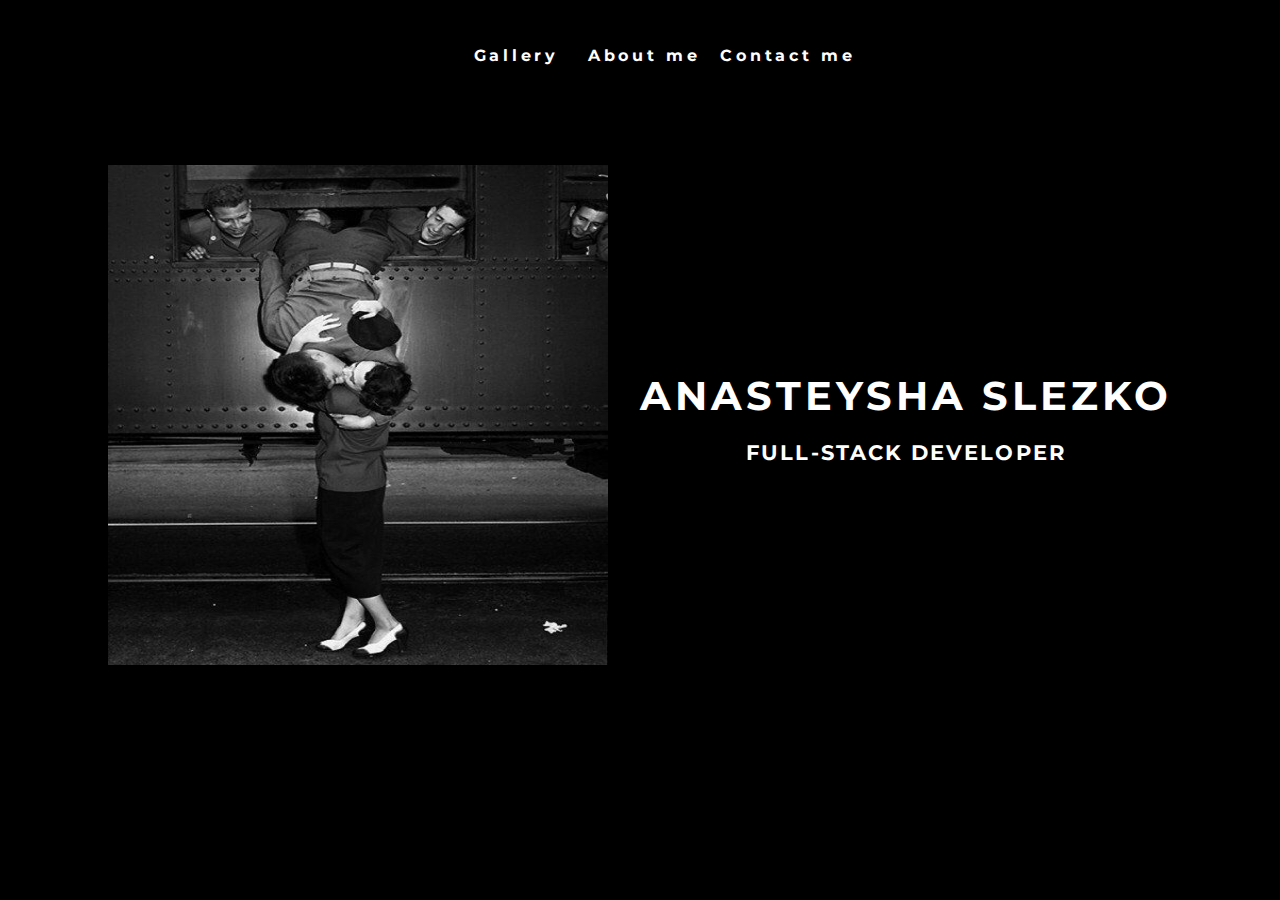
<file: index.html>
<!DOCTYPE html>
<html lang="en">
  <head>
    <meta charset="UTF-8" />
    <meta http-equiv="X-UA-Compatible" content="IE=edge" />
    <meta name="viewport" content="width=device-width, initial-scale=1.0" />
    <link rel="stylesheet" href="./styles.css" />
    <link rel="preconnect" href="https://fonts.googleapis.com" />
    <link rel="preconnect" href="https://fonts.gstatic.com" crossorigin />
    <link
      href="https://fonts.googleapis.com/css2?family=Montserrat:wght@100&display=swap"
      rel="stylesheet"
    />
    <title>Document</title>
  </head>
  <body>
    <header>
      <nav>
        <ul class="about-me_list">
          <li class="about_me_link">
            <a class="about_me_link" href="./gallery.html">Gallery</a>
          </li>
          <li class="about_me_link">About me</li>
          <li class="about_me_link">Contact me</li>
        </ul>
      </nav>
    </header>
    <main>
      <div class="about-me_container">
        <img src="./images/pic.jpeg" alt="" width="500" height="500" />
        <div class="box">
          <h1 class="about_me_title">Anasteysha Slezko</h1>
          <p class="about-me_text">Full-stack Developer</p>
        </div>
      </div>
    </main>
  </body>
</html>
</file>
<file: styles.css>
body {
  background-color: black;
}
.about-me_list {
  font-family: "Montserrat", sans-serif;
  padding-top: 30px;
  display: flex;
  align-items: center;
  justify-content: center;
  letter-spacing: 0.1cm;
}
.about_me_link:hover {
  color: silver;
}

.about_me_link {
  text-decoration: none;
  font-family: "Montserrat", sans-serif;
  font-weight: 700;
  color: #ffffff;
  list-style: none;
  margin-right: 0.6em;
  margin-left: 0.6em;
  white-space: nowrap;
  /* margin-right: 5px; */
}
.about_me_title {
  font-family: "Montserrat", sans-serif;
  font-weight: 700;
  color: #ffffff;
  font-size: 2.5em;
  text-transform: uppercase;
  letter-spacing: 0.1em;
  text-align: center;
  margin-bottom: 0.3em;
}
.about-me_text {
  font-family: "Montserrat", sans-serif;
  font-weight: 700;
  color: #ffffff;
  font-size: 1.3em;
  text-transform: uppercase;
  text-align: center;
  letter-spacing: 0.1em;
}
.about-me_container {
  display: flex;
  justify-content: space-between;
  align-items: center;
  padding-left: 100px;
  padding-right: 100px;
  margin-top: 100px;
  margin-bottom: 100px;
}
</file>
